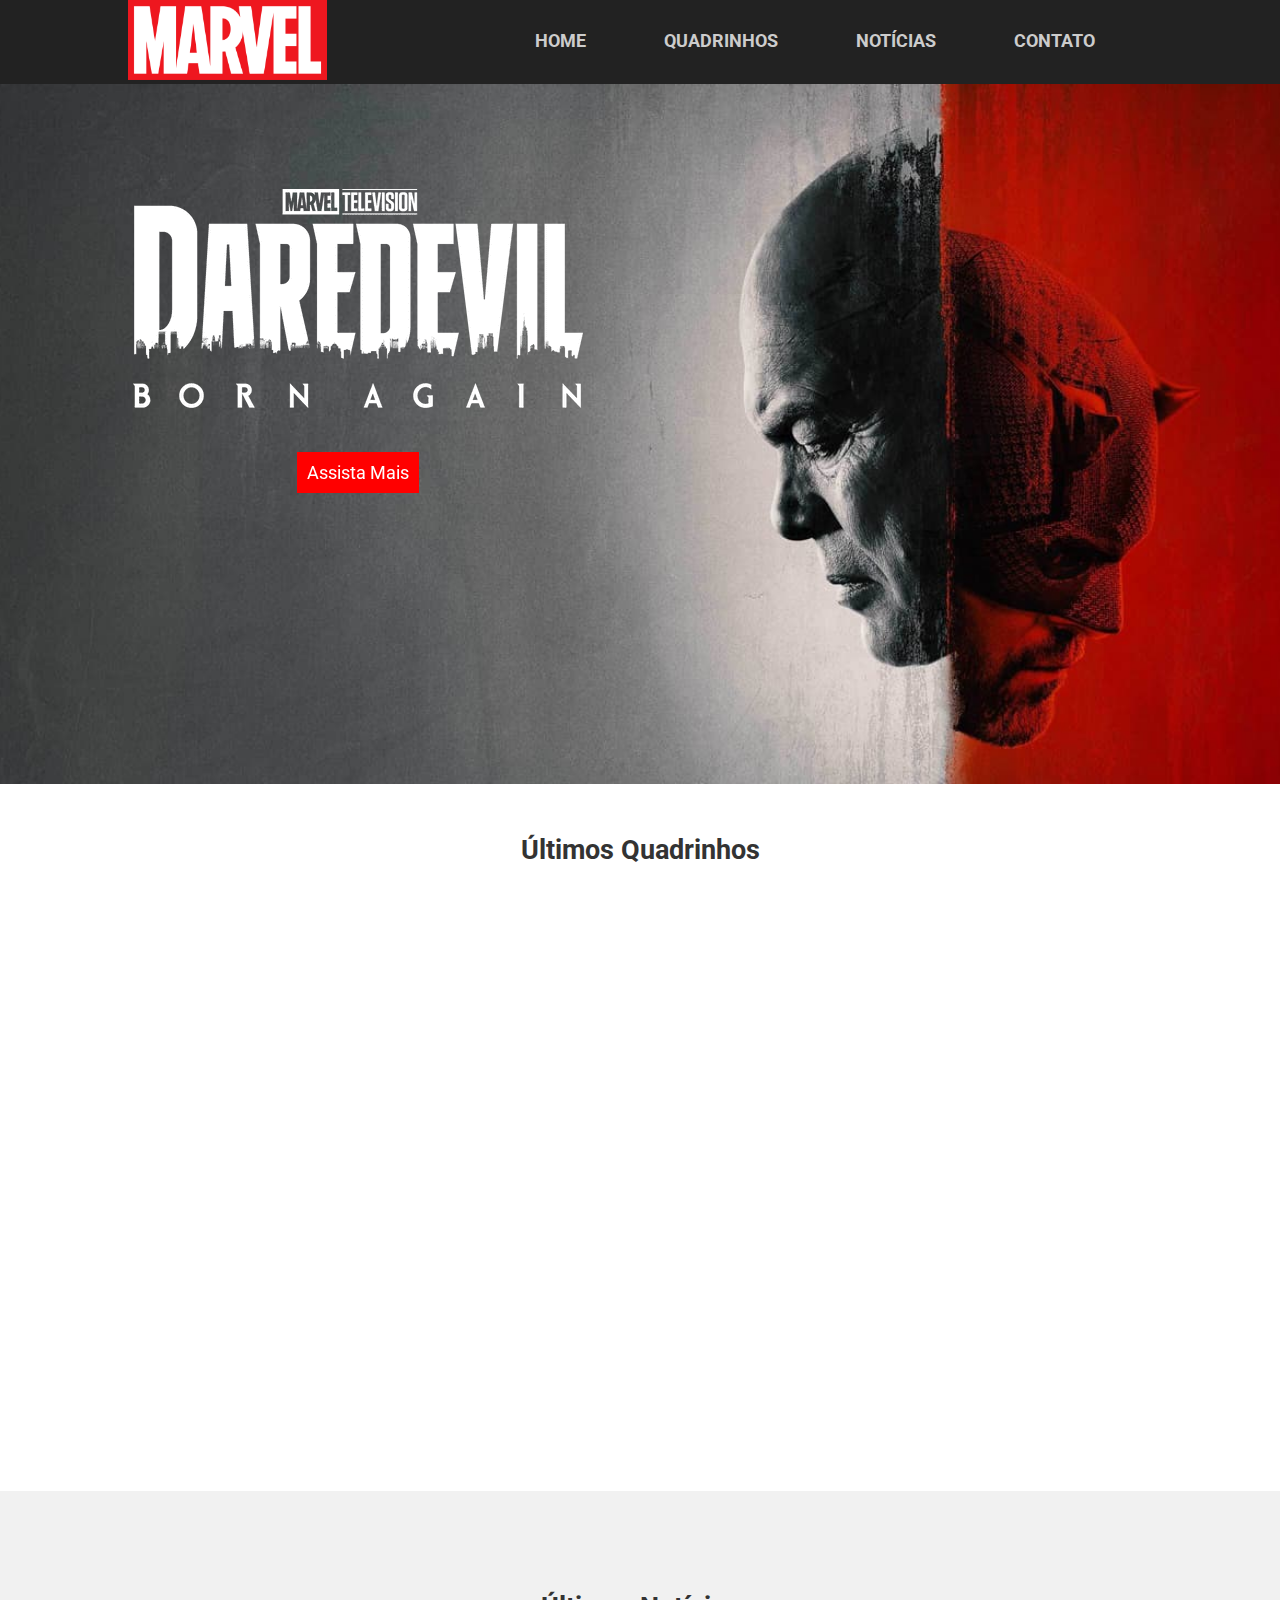
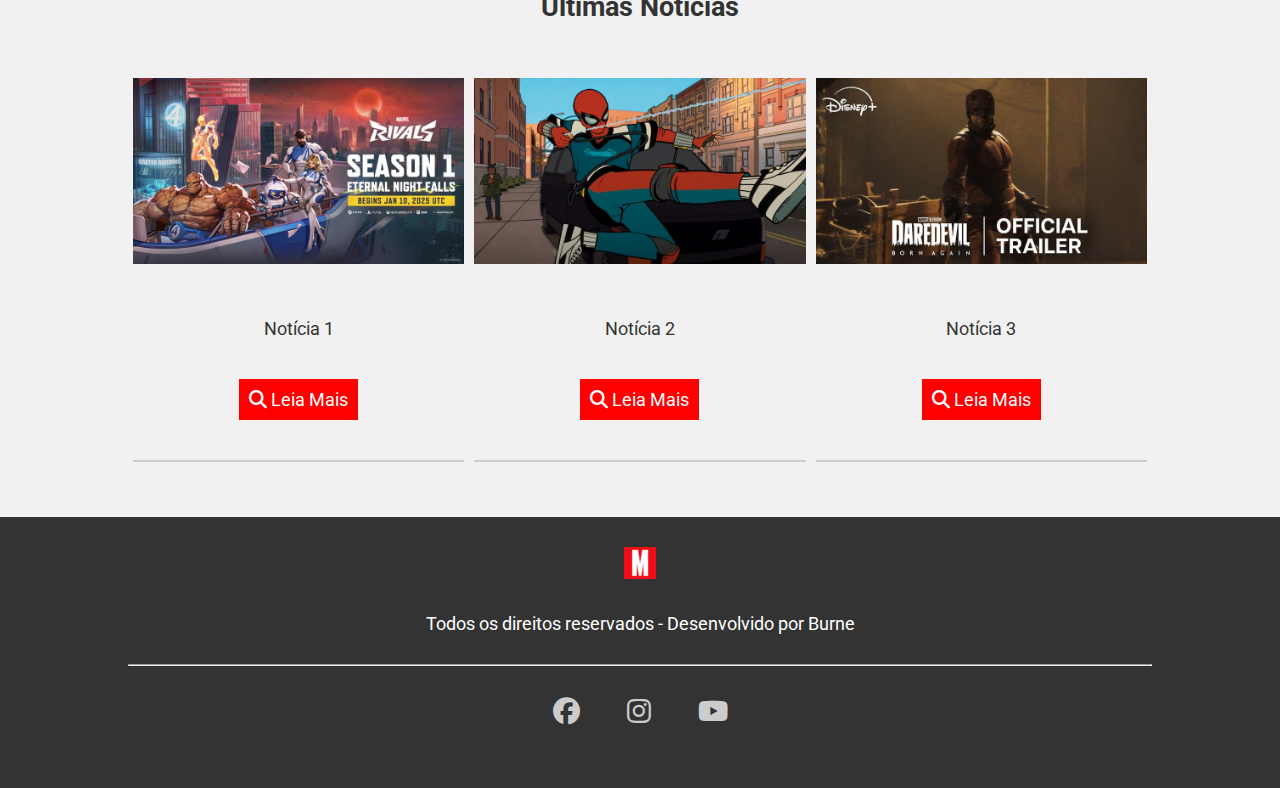
<file: index.html>
<!DOCTYPE html>
<html lang="pt-br">
<head>
    <meta charset="UTF-8">
    <meta name="viewport" content="width=device-width, initial-scale=1.0">
    <title>Marvel de Boa Esperança</title>

    <link rel="preconnect" href="https://fonts.googleapis.com">
    <link rel="preconnect" href="https://fonts.gstatic.com" crossorigin>
    <link href="https://fonts.googleapis.com/css2?family=Roboto:ital,wght@0,100..900;1,100..900&display=swap" rel="stylesheet">

    <link rel="shortcut icon" href="images/icone.png">
    <link rel="stylesheet" href="css/all.min.css">
    <link rel="stylesheet" href="css/aos.css">
    <link rel="stylesheet" href="css/style.css">
</head>
<body>
    <header class="header">
        <div class="container">
            <a href="index.html" title="Home" class="header-logo">
                <img src="images/logo.png" alt="Marvel">
            </a>

            <a href="javascript:mostrarMenu()" title="Menu" class="header-menu">
                <i class="fa-solid fa-bars"></i>
            </a>

            <nav class="header-nav">
                <ul>
                    <li>
                        <a href="index.html" title="Home">Home</a>
                    </li>
                    <li>
                        <a href="quadrinhos.html" title="Quadrinhos">Quadrinhos</a>
                    </li>
                    <li>
                        <a href="noticias.html" title="Notícias">Notícias</a>
                    </li>
                    <li>
                        <a href="contato.html" title="Contato">Contato</a>
                    </li>
                </ul>
            </nav>
        </div>
    </header>

    <section class="banner-mobile" data-aos="flip-left">
        <img src="images/banner-mobile.jpg"
        alt="Demolidor - Born Again">
        <img src="images/daredevil_logo.png"
        alt="Demolidor Logo" class="banner-img">
        <p>
            <a href="demolidor.html" title="Saiba mais" class="btn">
                Saiba Mais
            </a>
        </p>
    </section>

    <section class="banner-desktop">
        <div class="container">
            <div class="flex">
                <div class="col" data-aos="flip-left">
                    <img src="images/daredevil_logo.png" alt="Demolidor">
                    <p>
                        <a href="demolidor.html" title="Assista Mais" class="btn">Assista Mais</a>
                    </p>
                </div>
                <div class="col">

                </div>
            </div>
        </div>
    </section>

    <section class="quadrinhos">
        <div class="container">
            <h2>Últimos Quadrinhos</h2>
            <div class="flex" data-aos="fade">
                <div class="col">
                    <img src="images/p1.jpg" alt="Quadrinho 1">
                    <p>
                        <strong>Quadrinho 01</strong>
                    </p>
                    <p>
                        <a href="noticia.html" title="Quadrinho 1" class="btn">
                            <i class="fas fa-search"></i> Leia Mais
                        </a>
                    </p>
                </div>
                <div class="col">
                    <img src="images/p2.jpg" alt="Quadrinho 2">
                    <p>
                        <strong>Quadrinho 2</strong>
                    </p>
                    <p>
                        <a href="noticia.html" title="Quadrinho 2" class="btn">
                            <i class="fas fa-search"></i> Leia Mais
                        </a>
                    </p>
                </div>
                <div class="col">
                    <img src="images/p3.jpg" alt="Quadrinho 3">
                    <p>
                        <strong>Quadrinho 3</strong>
                    </p>
                    <p>
                        <a href="noticia.html" title="Quadrinho 3" class="btn">
                            <i class="fas fa-search"></i> Leia Mais
                        </a>
                    </p>
                </div>
                <div class="col">
                    <img src="images/p4.jpg" alt="Quadrinho 4">
                    <p>
                        <strong>Quadrinho 4</strong>
                    </p>
                    <p>
                        <a href="noticia.html" title="Quadrinho 4" class="btn">
                            <i class="fas fa-search"></i> Leia Mais
                        </a>
                    </p>
                </div>
            </div>
        </div>
    </section>

    <section class="noticias">
        <div class="container">
            <h2>Últimas Notícias</h2>
            <div class="flex">
                <div class="col">
                    <img src="images/b1.jpg" alt="B1">
                    <p>Notícia 1</p>
                    <p>
                        <a href="n1.html" title="Leia Mais" class="btn">
                            <i class="fas fa-search"></i> Leia Mais
                        </a>
                    </p>
                </div>
                <div class="col">
                    <img src="images/b2.jpg" alt="B2">
                    <p>Notícia 2</p>
                    <p>
                        <a href="n1.html" title="Leia Mais" class="btn">
                            <i class="fas fa-search"></i> Leia Mais
                        </a>
                    </p>
                </div>
                <div class="col">
                    <img src="images/b3.jpg" alt="B3">
                    <p>Notícia 3</p>
                    <p>
                        <a href="n1.html" title="Leia Mais" class="btn">
                            <i class="fas fa-search"></i> Leia Mais
                        </a>
                    </p>
                </div>
            </div>
        </div>
    </section>

    <footer class="footer">
        <div class="container">
            <img src="images/icone.png" alt="Marvel">
            <p>
                Todos os direitos reservados - Desenvolvido por Burne
            </p>
            <hr>
            <p>
                <a href="http://facebook.com" title="Facebook">
                    <i class="fab fa-facebook"></i>
                </a>
                <a href="http://instagram.com" title="Instagram">
                    <i class="fab fa-instagram"></i>
                </a>
                <a href="http://youtube.com" title="Youtube">
                    <i class="fab fa-youtube"></i>
                </a>
            </p>
        </div>
    </footer>

    <script src="js/jquery-1.11.3.min.js"></script>
    <script src="js/aos.js"></script>
    <script>
        function mostrarMenu() {
            //document.querySelector(".header-nav")
            $(".header-nav").toggle();
        }
    </script>
    <script>
        AOS.init();
    </script>
</body>
</html>
</file>
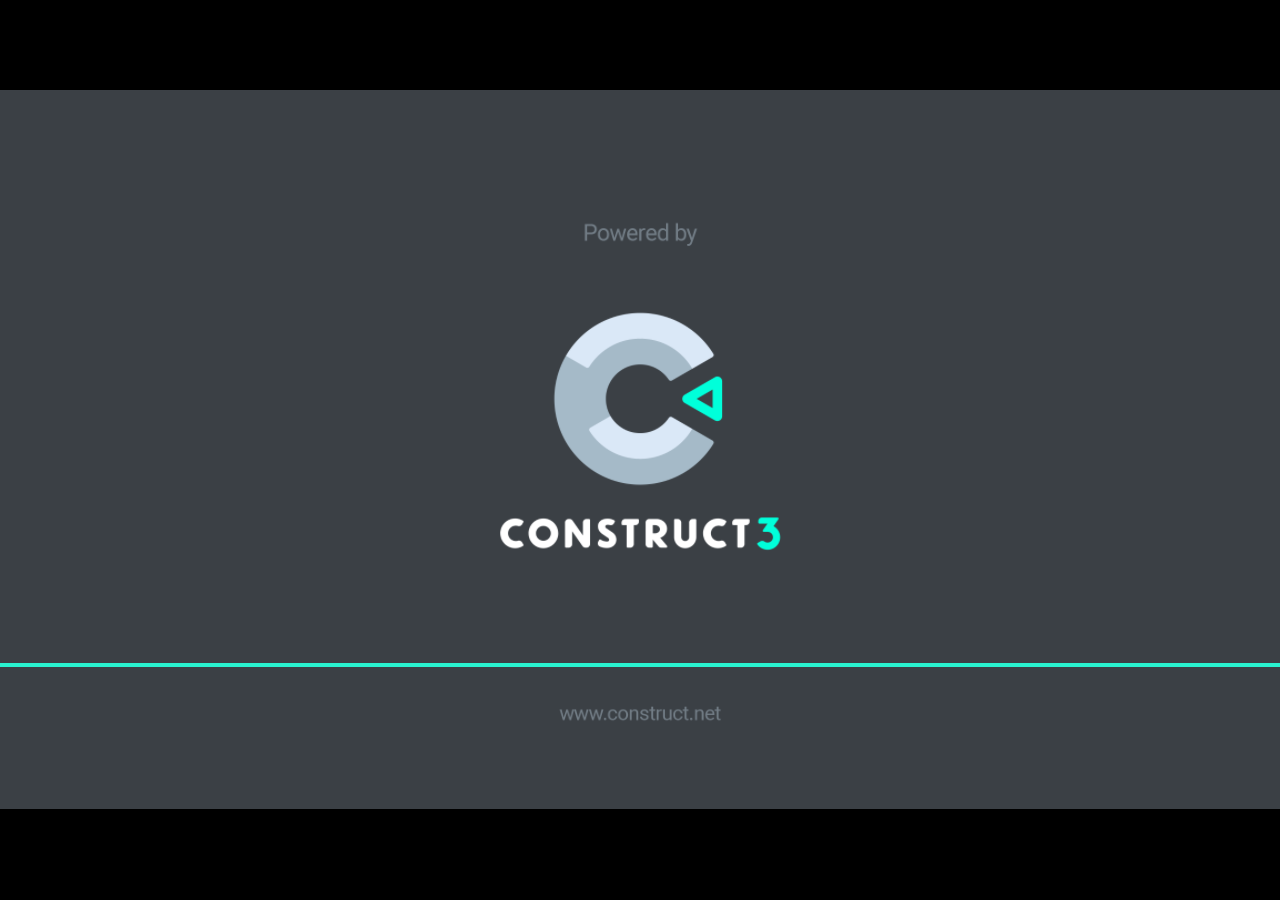
<file: Jogo/index.html>
<!DOCTYPE html>
<html>
<head>
    <meta charset="UTF-8">
	<title>Kensei Mestre da Espada</title>
	<meta name="viewport" content="width=device-width, initial-scale=1.0, maximum-scale=1.0, minimum-scale=1.0, user-scalable=no">
	
	<!-- Made with Construct, the game and app creator :: https://www.construct.net -->
	<meta name="generator" content="Scirra Construct">



	<link rel="manifest" href="appmanifest.json">
	<link rel="apple-touch-icon" sizes="128x128" href="icons/icon-128.png">
	<link rel="apple-touch-icon" sizes="256x256" href="icons/icon-256.png">
	<link rel="apple-touch-icon" sizes="512x512" href="icons/icon-512.png">
	<link rel="icon" type="image/png" href="icons/icon-512.png">

	<link rel="stylesheet" href="style.css">



</head> 
 
<body>

	

<script>
if (location.protocol.substr(0, 4) === "file")
{
	alert("Web exports won't work until you upload them. (When running on the file: protocol, browsers block many features from working for security reasons.)");
}
</script>
	
	<noscript>
		<div id="notSupportedWrap">
			<h2 id="notSupportedTitle">This content requires JavaScript</h2>
			<p class="notSupportedMessage">JavaScript appears to be disabled. Please enable it to view this content.</p>
		</div>
	</noscript>
	<script src="scripts/modernjscheck.js"></script>
	<script src="scripts/supportcheck.js"></script>
	<script src="scripts/offlineclient.js" type="module"></script>
	<script src="scripts/main.js" type="module"></script>
	<script src="scripts/register-sw.js" type="module"></script>

</body> 
</html>
</file>
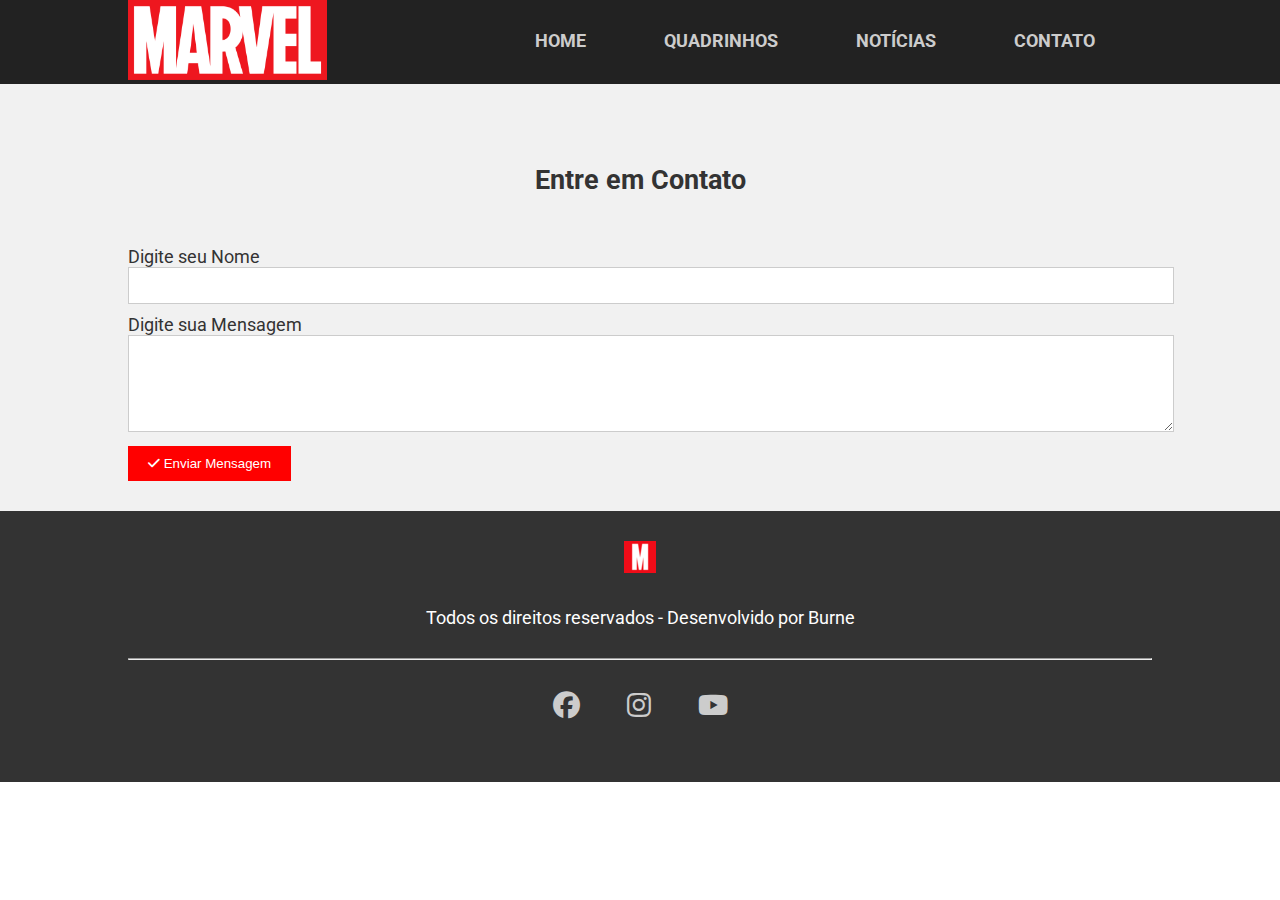
<file: contato.html>
<!DOCTYPE html>
<html lang="pt-br">
  <head>
    <meta charset="UTF-8" />
    <meta name="viewport" content="width=device-width, initial-scale=1.0" />
    <title>Marvel de Boa Esperança</title>

    <link rel="preconnect" href="https://fonts.googleapis.com" />
    <link rel="preconnect" href="https://fonts.gstatic.com" crossorigin />
    <link
      href="https://fonts.googleapis.com/css2?family=Roboto:ital,wght@0,100..900;1,100..900&display=swap"
      rel="stylesheet"
    />

    <link rel="shortcut icon" href="images/icone.png" />
    <link rel="stylesheet" href="css/all.min.css" />
    <link rel="stylesheet" href="css/aos.css" />
    <link rel="stylesheet" href="css/style.css" />
  </head>
  <body>
    <header class="header">
      <div class="container">
        <a href="index.html" title="Home" class="header-logo">
          <img src="images/logo.png" alt="Marvel" />
        </a>

        <a href="javascript:mostrarMenu()" title="Menu" class="header-menu">
          <i class="fa-solid fa-bars"></i>
        </a>

        <nav class="header-nav">
          <ul>
            <li>
              <a href="index.html" title="Home">Home</a>
            </li>
            <li>
                <a href="quadrinhos.html" title="Quadrinhos">Quadrinhos</a>
            </li>
            <li>
              <a href="noticias.html" title="Notícias">Notícias</a>
            </li>
            <li>
              <a href="contato.html" title="Contato">Contato</a>
            </li>
          </ul>
        </nav>
      </div>
    </header>

    <main>
        <div class="container">
        <h2>
            Entre em Contato
        </h2>
        <form name="form1" method="get" action="https://professorburnes.com.br/teste-form.php">
            <label for="nome">
                Digite seu Nome
            </label>
            <input type="text" name="nome" id="nome">
            <br>
            <label for="Mensagem">
                Digite sua Mensagem
            </label>
            <textarea rows="5" name="mensagem" id="mensagem"></textarea>
            <br>

            <button type="submit">
                <i class="fas fa-check"></i>
                Enviar Mensagem
            </button>

        </div>
    </main>

    <footer class="footer">
      <div class="container">
        <img src="images/icone.png" alt="Marvel" />
        <p>Todos os direitos reservados - Desenvolvido por Burne</p>
        <hr />
        <p>
          <a href="http://facebook.com" title="Facebook">
            <i class="fab fa-facebook"></i>
          </a>
          <a href="http://instagram.com" title="Instagram">
            <i class="fab fa-instagram"></i>
          </a>
          <a href="http://youtube.com" title="Youtube">
            <i class="fab fa-youtube"></i>
          </a>
        </p>
      </div>
    </footer>

    <script src="js/jquery-1.11.3.min.js"></script>
    <script src="js/aos.js"></script>
    <script>
      function mostrarMenu() {
        //document.querySelector(".header-nav")
        $(".header-nav").toggle();
      }
    </script>
    <script>
      AOS.init();
    </script>
  </body>
</html>
</file>
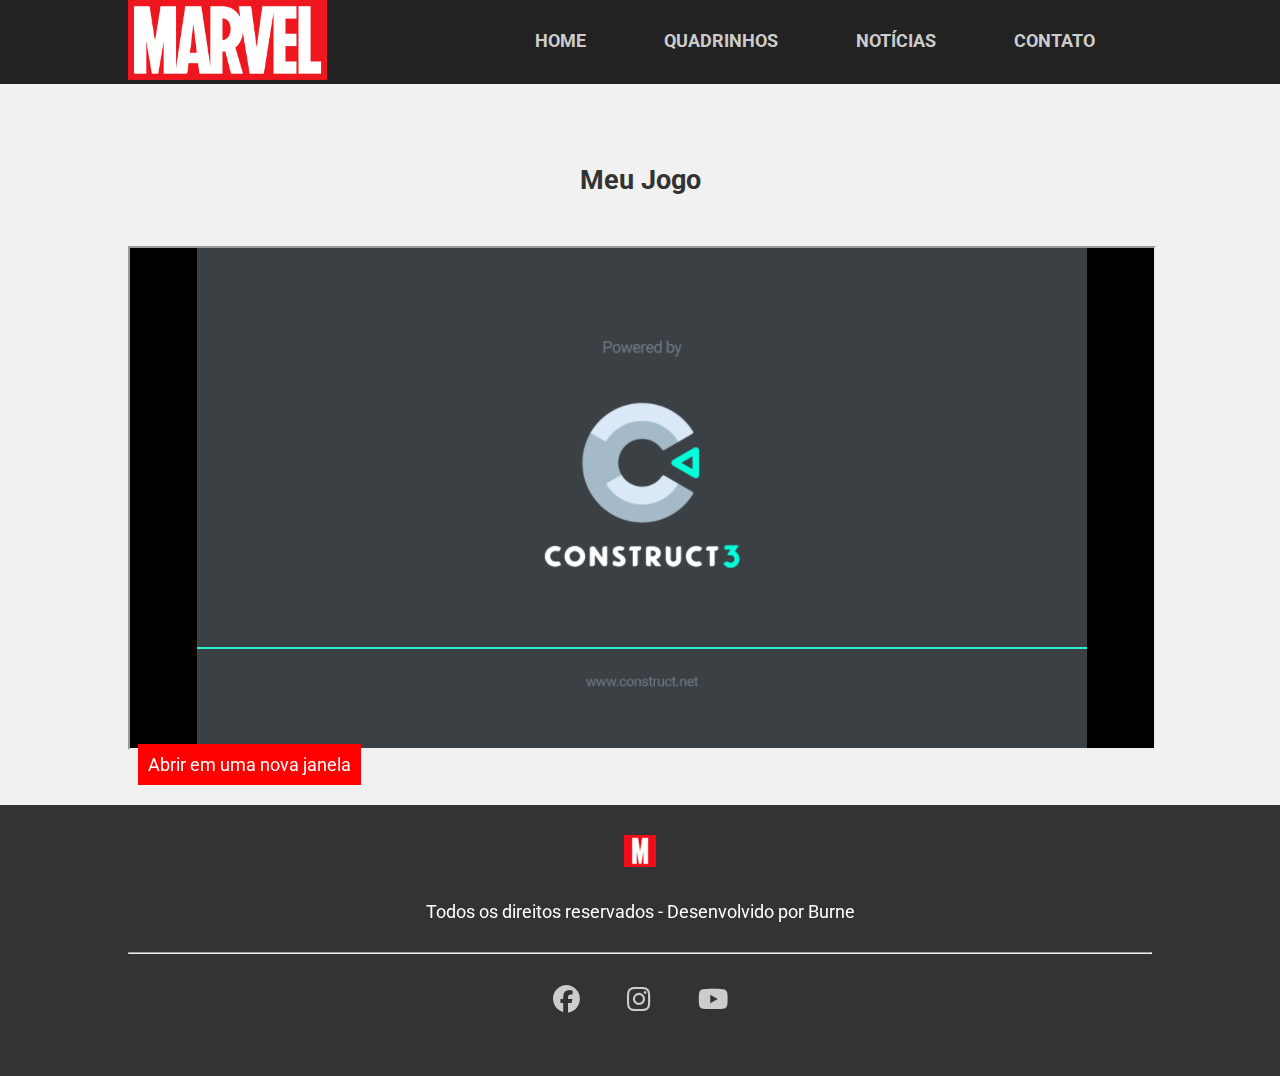
<file: jogo.html>
<!DOCTYPE html>
<html lang="pt-br">
  <head>
    <meta charset="UTF-8" />
    <meta name="viewport" content="width=device-width, initial-scale=1.0" />
    <title>Marvel de Boa Esperança</title>

    <link rel="preconnect" href="https://fonts.googleapis.com" />
    <link rel="preconnect" href="https://fonts.gstatic.com" crossorigin />
    <link
      href="https://fonts.googleapis.com/css2?family=Roboto:ital,wght@0,100..900;1,100..900&display=swap"
      rel="stylesheet"
    />

    <link rel="shortcut icon" href="images/icone.png" />
    <link rel="stylesheet" href="css/all.min.css" />
    <link rel="stylesheet" href="css/aos.css" />
    <link rel="stylesheet" href="css/style.css" />
  </head>
  <body>
    <header class="header">
      <div class="container">
        <a href="index.html" title="Home" class="header-logo">
          <img src="images/logo.png" alt="Marvel" />
        </a>

        <a href="javascript:mostrarMenu()" title="Menu" class="header-menu">
          <i class="fa-solid fa-bars"></i>
        </a>

        <nav class="header-nav">
          <ul>
            <li>
              <a href="index.html" title="Home">Home</a>
            </li>
            <li>
              <a href="quadrinhos.html" title="Quadrinhos">Quadrinhos</a>
            </li>
            <li>
              <a href="noticias.html" title="Notícias">Notícias</a>
            </li>
            <li>
              <a href="contato.html" title="Contato">Contato</a>
            </li>
          </ul>
        </nav>
      </div>
    </header>

    <main>
      <div class="container">
        <h2>Meu Jogo</h2>
        <iframe width="100%" height="500px" src="Jogo/index.html"></iframe>
        <p>
            <a href="Jogo/index.html" target="_blank" class="btn">
                Abrir em uma nova janela
            </a>
        </p>
      </div>
    </main>

    <footer class="footer">
      <div class="container">
        <img src="images/icone.png" alt="Marvel" />
        <p>Todos os direitos reservados - Desenvolvido por Burne</p>
        <hr />
        <p>
          <a href="http://facebook.com" title="Facebook">
            <i class="fab fa-facebook"></i>
          </a>
          <a href="http://instagram.com" title="Instagram">
            <i class="fab fa-instagram"></i>
          </a>
          <a href="http://youtube.com" title="Youtube">
            <i class="fab fa-youtube"></i>
          </a>
        </p>
      </div>
    </footer>

    <script src="js/jquery-1.11.3.min.js"></script>
    <script src="js/aos.js"></script>
    <script>
      function mostrarMenu() {
        //document.querySelector(".header-nav")
        $(".header-nav").toggle();
      }
    </script>
    <script>
      AOS.init();
    </script>
  </body>
</html>
</file>
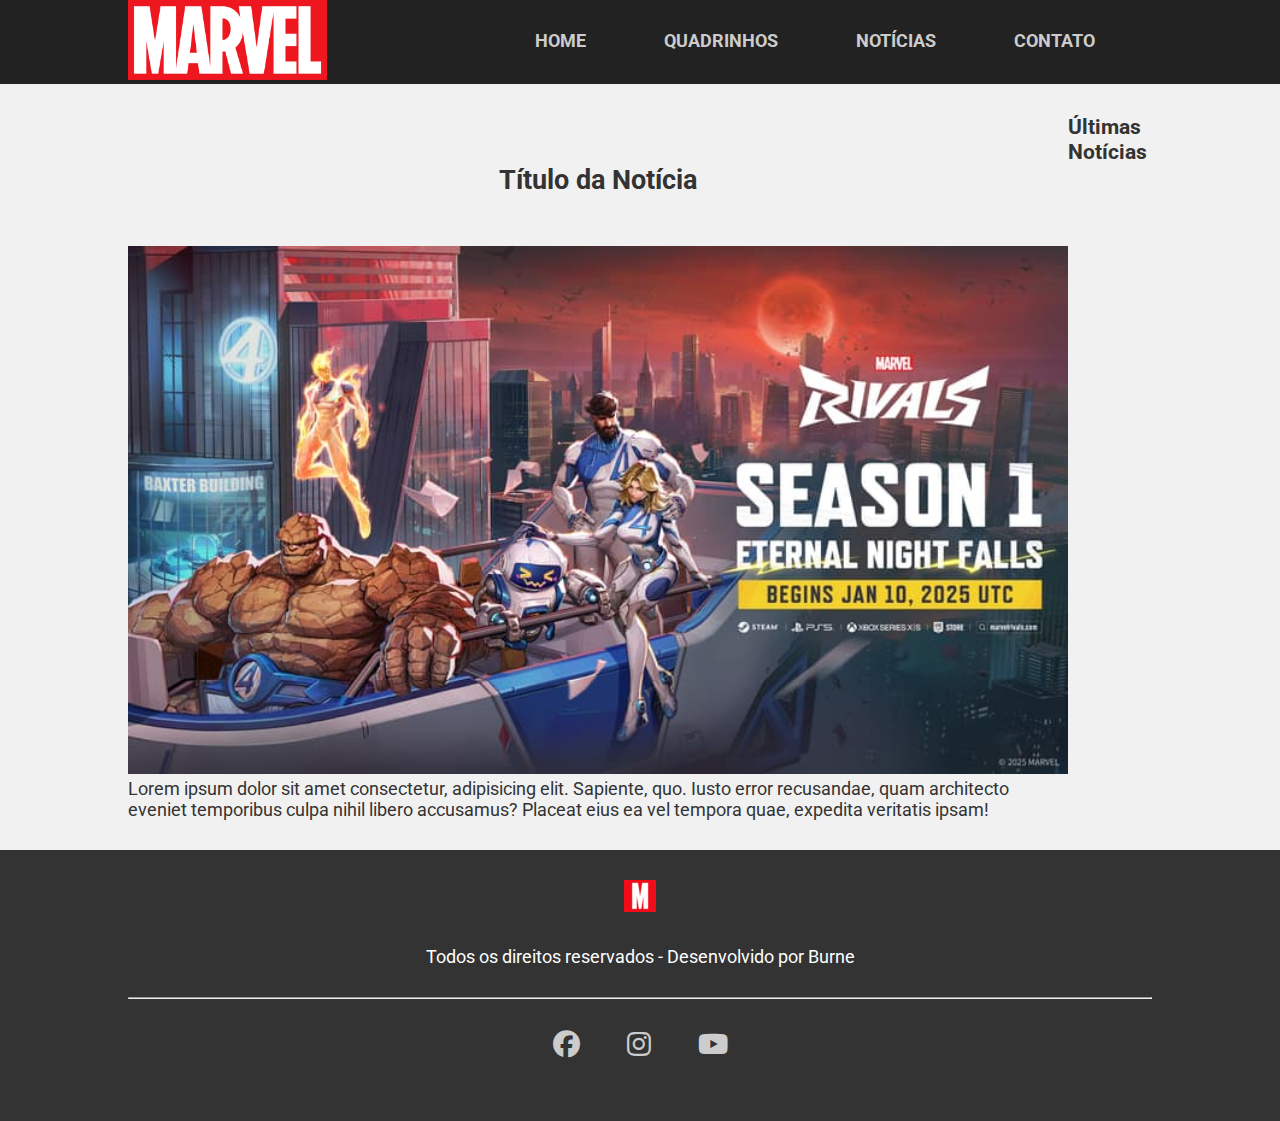
<file: n1.html>
<!DOCTYPE html>
<html lang="pt-br">
  <head>
    <meta charset="UTF-8" />
    <meta name="viewport" content="width=device-width, initial-scale=1.0" />
    <title>Marvel de Boa Esperança</title>

    <link rel="preconnect" href="https://fonts.googleapis.com" />
    <link rel="preconnect" href="https://fonts.gstatic.com" crossorigin />
    <link
      href="https://fonts.googleapis.com/css2?family=Roboto:ital,wght@0,100..900;1,100..900&display=swap"
      rel="stylesheet"
    />

    <link rel="shortcut icon" href="images/icone.png" />
    <link rel="stylesheet" href="css/all.min.css" />
    <link rel="stylesheet" href="css/aos.css" />
    <link rel="stylesheet" href="css/style.css" />
  </head>
  <body>
    <header class="header">
      <div class="container">
        <a href="index.html" title="Home" class="header-logo">
          <img src="images/logo.png" alt="Marvel" />
        </a>

        <a href="javascript:mostrarMenu()" title="Menu" class="header-menu">
          <i class="fa-solid fa-bars"></i>
        </a>

        <nav class="header-nav">
          <ul>
            <li>
              <a href="index.html" title="Home">Home</a>
            </li>
            <li>
              <a href="quadrinhos.html" title="Quadrinhos">Quadrinhos</a>
          </li>
            <li>
              <a href="noticias.html" title="Notícias">Notícias</a>
            </li>
            <li>
              <a href="contato.html" title="Contato">Contato</a>
            </li>
          </ul>
        </nav>
      </div>
    </header>

    <main>
        <div class="container">
        <div class="flex">
            <div class="col-esquerda">
                <h2>Título da Notícia</h2>
                <img src="images/b1.jpg" alt="Notícia 1" class="principal">
                <p>
                    Lorem ipsum dolor sit amet consectetur, adipisicing elit. Sapiente, quo. 
                    Iusto error recusandae, quam architecto eveniet temporibus culpa nihil libero accusamus? 
                    Placeat eius ea vel tempora quae, expedita veritatis ipsam!
                </p>
            </div>
            <div class="col-direita">
                <h3>Últimas Notícias</h3>
            </div>
        </div>
    </main>

    <footer class="footer">
      <div class="container">
        <img src="images/icone.png" alt="Marvel" />
        <p>Todos os direitos reservados - Desenvolvido por Burne</p>
        <hr />
        <p>
          <a href="http://facebook.com" title="Facebook">
            <i class="fab fa-facebook"></i>
          </a>
          <a href="http://instagram.com" title="Instagram">
            <i class="fab fa-instagram"></i>
          </a>
          <a href="http://youtube.com" title="Youtube">
            <i class="fab fa-youtube"></i>
          </a>
        </p>
      </div>
    </footer>

    <script src="js/jquery-1.11.3.min.js"></script>
    <script src="js/aos.js"></script>
    <script>
      function mostrarMenu() {
        //document.querySelector(".header-nav")
        $(".header-nav").toggle();
      }
    </script>
    <script>
      AOS.init();
    </script>
  </body>
</html>
</file>
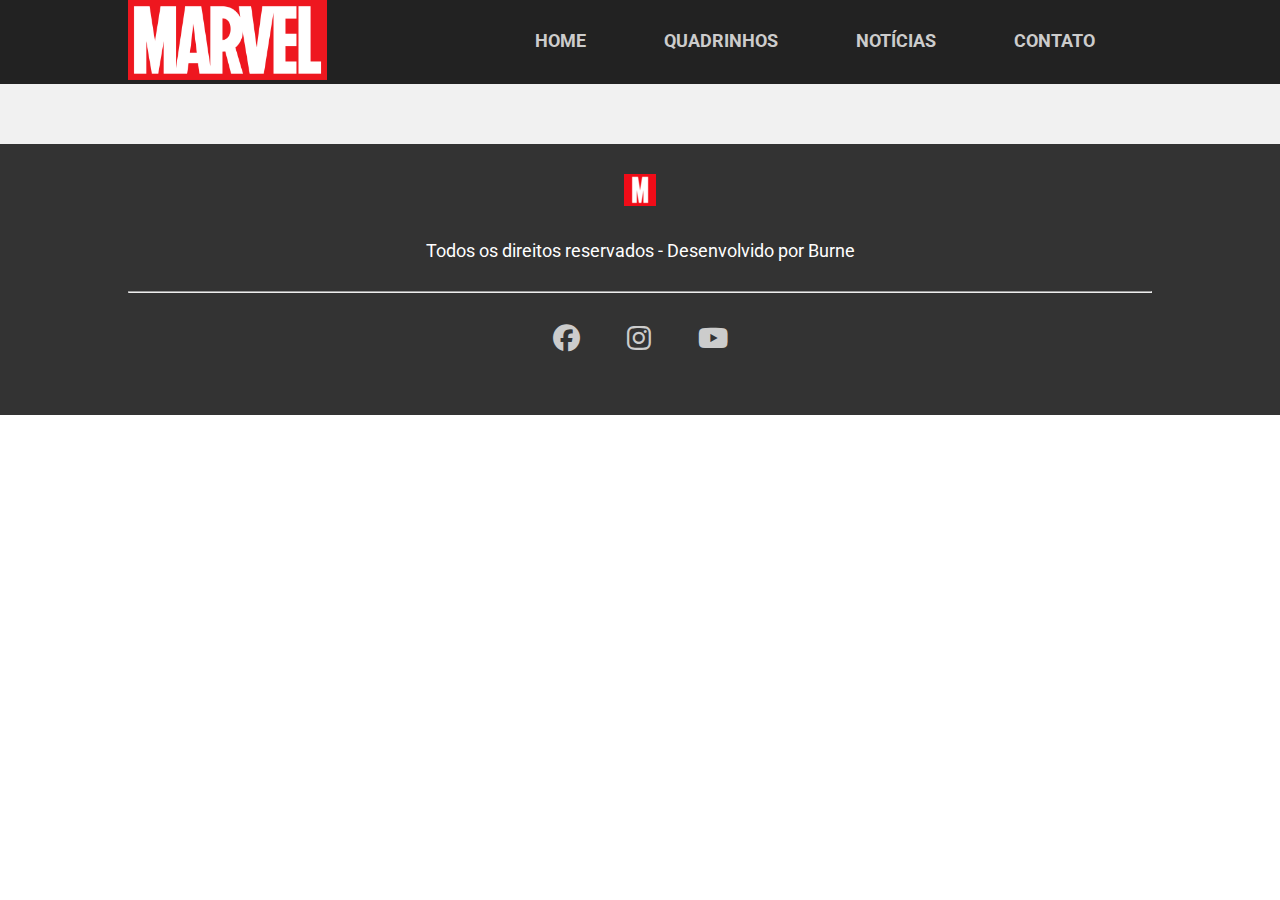
<file: quadrinhos.html>
<!DOCTYPE html>
<html lang="pt-br">
  <head>
    <meta charset="UTF-8" />
    <meta name="viewport" content="width=device-width, initial-scale=1.0" />
    <title>Marvel de Boa Esperança</title>

    <link rel="preconnect" href="https://fonts.googleapis.com" />
    <link rel="preconnect" href="https://fonts.gstatic.com" crossorigin />
    <link
      href="https://fonts.googleapis.com/css2?family=Roboto:ital,wght@0,100..900;1,100..900&display=swap"
      rel="stylesheet"
    />

    <link rel="shortcut icon" href="images/icone.png" />
    <link rel="stylesheet" href="css/all.min.css" />
    <link rel="stylesheet" href="css/aos.css" />
    <link rel="stylesheet" href="css/style.css" />
  </head>
  <body>
    <header class="header">
      <div class="container">
        <a href="index.html" title="Home" class="header-logo">
          <img src="images/logo.png" alt="Marvel" />
        </a>

        <a href="javascript:mostrarMenu()" title="Menu" class="header-menu">
          <i class="fa-solid fa-bars"></i>
        </a>

        <nav class="header-nav">
          <ul>
            <li>
              <a href="index.html" title="Home">Home</a>
            </li>
            <li>
                <a href="quadrinhos.html" title="Quadrinhos">Quadrinhos</a>
            </li>
            <li>
              <a href="noticias.html" title="Notícias">Notícias</a>
            </li>
            <li>
              <a href="contato.html" title="Contato">Contato</a>
            </li>
          </ul>
        </nav>
      </div>
    </header>

    <main>
        <div class="container">
       
        </div>
    </main>

    <footer class="footer">
      <div class="container">
        <img src="images/icone.png" alt="Marvel" />
        <p>Todos os direitos reservados - Desenvolvido por Burne</p>
        <hr />
        <p>
          <a href="http://facebook.com" title="Facebook">
            <i class="fab fa-facebook"></i>
          </a>
          <a href="http://instagram.com" title="Instagram">
            <i class="fab fa-instagram"></i>
          </a>
          <a href="http://youtube.com" title="Youtube">
            <i class="fab fa-youtube"></i>
          </a>
        </p>
      </div>
    </footer>

    <script src="js/jquery-1.11.3.min.js"></script>
    <script src="js/aos.js"></script>
    <script>
      function mostrarMenu() {
        //document.querySelector(".header-nav")
        $(".header-nav").toggle();
      }
    </script>
    <script>
      AOS.init();
    </script>
  </body>
</html>
</file>
<file: css/style.css>
* {
    margin: 0;
    padding: 0;
}

body {
    font-family: Roboto, Arial;
    color: #333;
    font-size: 18px;
}

.container {
    width: 80%;
    margin: auto;
}

.header {
    background-color: #222;
    .header-logo {
        img {
            height: 80px;
        }
    }
    .header-menu {
        border: 1px solid white;
        color: white;
        float: right;
        font-size: 2em;
        padding: 10px;
        margin: 10px;
    }
    .header-nav {
        border: 1px solid white;
        padding: 10px;
        margin: 10px;
        text-align: center;
        display: none;
        ul {
            list-style: none;
            li {
                padding: 10px;
                a {
                    text-transform: uppercase;
                    color: #ccc;
                    text-decoration: none;
                    font-weight: bold;
                }
            }
        }
    }
}

.banner-mobile {
    background-color: #333;
    text-align: center;
    padding-bottom: 35px;
    img {
        width: 100%;
    }
    .banner-img {
        margin: 20px;
        width: 80%;
    }
}

.banner-desktop {
    display: none;
}

.btn {
    background-color: red;
    color: white;
    text-decoration: none;
    padding: 10px;
    margin: 10px;
}

h2 {
    text-align: center;
    margin: 50px;
}

.flex {
    .col {
        text-align: center;
        img {
            width: 100%;
        }
        p {
            margin: 30px;
        }
    }
}

.noticias {
    background-color: #f1f1f1;
    padding: 50px 0;
    .flex {
        .col {
            border-bottom: 2px solid #ccc;
        }
    }
}

.footer {
    text-align: center;
    background-color: #333;
    color: #FFF;
    padding: 30px 0;
    p {
        margin: 30px;
    }
    a {
        color: #ccc;
        font-size: 1.5em;
        margin: 20px;
        text-decoration: none;
    }
    a:hover {
        color: white;
    }
}


main {
    background-color: #f1f1f1;
    .principal {
        width: 100%;
    }
}


form {
    label {
        margin: 5px 0;
    }
    input, textarea {
        width: 100%;
        border: 1px solid #ccc;
        padding: 10px;
        margin-bottom: 10px;
    }
    button {
        background-color: red;
        color: #FFF;
        padding: 10px 20px;
        border: 0;
    }
}


/* regra para telas maiores que 1000px */

@media (min-width: 1000px) {
    .header {
        .header-menu {
            display: none;
        }
        .header-nav {
            display: block;
            float: right;
            border: 0;
            ul {
                li {
                    display: inline-block;
                    a:hover {
                        color: white;
                        border-bottom: 5px solid red;
                        padding: 27px;
                    }
                    a {
                        padding: 27px;
                    }
                }
            }
        }
    }
    .banner-mobile {
        display: none;
    }
    .banner-desktop {
        display: block;
        width: 100%;
        height: 700px;
        background: url(../images/banner.jpg) center;
        background-size: cover;
        .flex {
            .col {
                padding-top: 100px;
            }
        }
    }
    .flex {
        display: flex;
        .col {
            text-align: center;
            margin: 5px;
            p {
                margin: 50px;
            }
            .col-esquerda {
                flex-basis: 70%;
                padding: 10px;
            }
            .col-direita {
                flex-basis: 30%;
                background-color:white ;
                padding: 10px;
                h3 {
                    margin: 30px 0;
                    text-align: center;
                }
            }
        }
    }
    main {
        padding: 30px 0;
    }

} /* final da regra */
</file>
<file: Jogo/style.css>
html, body {
	padding: 0;
	margin: 0;
	overflow: hidden;
	height: 100%;
}

body {
	background: #000000;
	color: white;
}

html, body, canvas {
	touch-action-delay: none;
	touch-action: none;
}

canvas, .c3htmlwrap {
	position: absolute;
}

.c3htmlwrap {
	contain: strict;
}

.c3overlay {
	pointer-events: none;
}

.c3htmlwrap[interactive] > * {
	pointer-events: auto;
}

/* HACK - work around elements being selectable only in iOS WKWebView for some reason */
html[ioswebview] .c3htmlwrap,
html[ioswebview] canvas {
	-webkit-user-select: none;
	user-select: none;
}

html[ioswebview] .c3htmlwrap > * {
	-webkit-user-select: auto;
	user-select: auto;
}

#notSupportedWrap {
	margin: 2em auto 1em auto;
	width: 75%;
	max-width: 45em;
	border: 2px solid #aaa;
	border-radius: 1em;
	padding: 2em;
	background-color: #f0f0f0;
	font-family: "Segoe UI", Frutiger, "Frutiger Linotype", "Dejavu Sans", "Helvetica Neue", Arial, sans-serif;
	color: black;
}

#notSupportedTitle {
	font-size: 1.8em;
}

.notSupportedMessage {
	font-size: 1.2em;
}

.notSupportedMessage em {
	color: #888;
}

/* bbcode styles */
.bbCodeH1 {
	font-size: 2em;
	font-weight: bold;
}

.bbCodeH2 {
	font-size: 1.5em;
	font-weight: bold;
}

.bbCodeH3 {
	font-size: 1.25em;
	font-weight: bold;
}

.bbCodeH4 {
	font-size: 1.1em;
	font-weight: bold;
}

.bbCodeItem::before {
	content: " • ";
}

/* For text icons converted to HTML: size the height to the line height
   preserving the aspect ratio. Also add position: relative as that allows
   just adding a 'top' style for the iconoffsety style. */
.c3-text-icon {
	height: 1em;
	width: auto;
	position: relative;
}

/* screen reader text */
.c3-screen-reader-text {
	position: absolute;
	width: 1px;
    height: 1px;
    overflow: hidden;
    clip: rect(1px, 1px, 1px, 1px);
}
</file>
